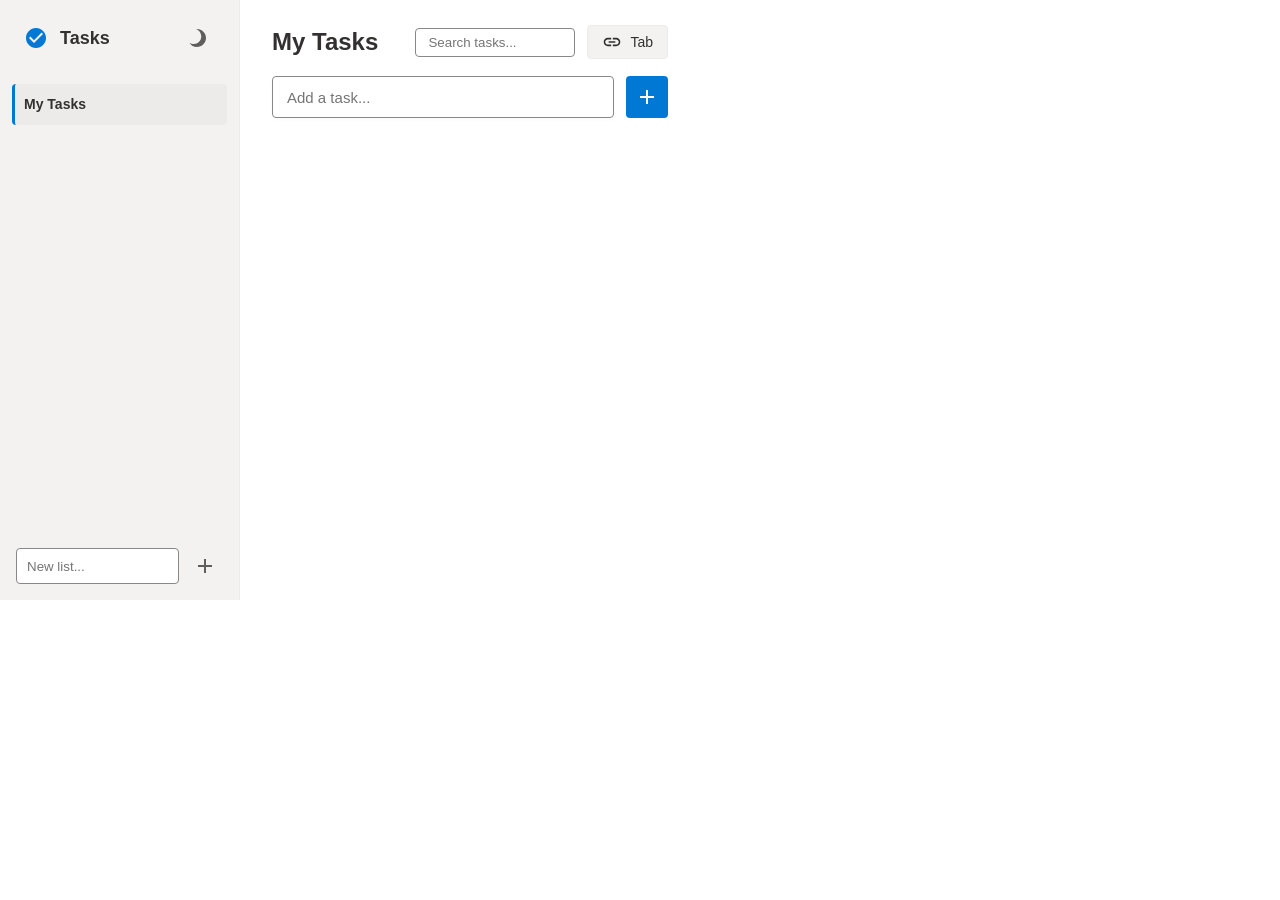
<file: index.html>
<!DOCTYPE html>
<html lang="en">
<head>
  <meta charset="UTF-8">
  <meta name="viewport" content="width=device-width, initial-scale=1.0">
  <title>Tasks</title>
  <link rel="stylesheet" href="styles.css">
  <!-- Use standard system fonts mirroring Google's Roboto/Product Sans -->
</head>
<body class="light-mode">
  <div id="app-container">
    
    <!-- Sidebar / Views Menu -->
    <aside id="sidebar">
      <div class="sidebar-header">
        <div class="logo">
          <svg width="24" height="24" viewBox="0 0 24 24" fill="none" xmlns="http://www.w3.org/2000/svg">
            <path fill-rule="evenodd" clip-rule="evenodd" d="M12 2C6.48 2 2 6.48 2 12C2 17.52 6.48 22 12 22C17.52 22 22 17.52 22 12C22 6.48 17.52 2 12 2ZM10 17L5 12L6.41 10.59L10 14.17L17.59 6.58L19 8L10 17Z" fill="currentColor"/>
          </svg>
          <h2>Tasks</h2>
        </div>
        <button id="theme-toggle" class="icon-btn" title="Toggle Dark Mode">
          <svg width="24" height="24" viewBox="0 0 24 24" fill="none" xmlns="http://www.w3.org/2000/svg"><path d="M12 21C16.9706 21 21 16.9706 21 12C21 7.02944 16.9706 3 12 3C11.6669 3 11.3384 3.01815 11.0156 3.05353C14.07 4.14811 16.25 7.10091 16.25 10.5C16.25 14.6421 12.8921 18 8.75 18C7.15178 18 5.67027 17.4988 4.45785 16.6577C5.93291 19.3134 8.76101 21 12 21Z" fill="currentColor"/></svg>
        </button>
      </div>
      
      <div class="views-list" id="views-list">
        <!-- Lists injected here by JS -->
      </div>
      
      <div class="add-view-container">
        <input type="text" id="new-view-input" placeholder="New list...">
        <button id="add-view-btn" class="icon-btn">
          <svg width="24" height="24" viewBox="0 0 24 24" fill="currentColor"><path d="M19 13h-6v6h-2v-6H5v-2h6V5h2v6h6v2z"/></svg>
        </button>
      </div>
    </aside>

    <!-- Main Content -->
    <main id="main-content">
      <header class="main-header">
        <h1 id="current-view-title">My Tasks</h1>
        <div class="header-actions">
          <div class="search-container">
            <input type="text" id="search-input" placeholder="Search tasks...">
          </div>
          <button id="quick-add-tab-btn" class="action-btn" title="Save Current Tab">
            <svg width="20" height="20" viewBox="0 0 24 24" fill="currentColor"><path d="M3.9 12c0-1.71 1.39-3.1 3.1-3.1h4V7H7c-2.76 0-5 2.24-5 5s2.24 5 5 5h4v-1.9H7c-1.71 0-3.1-1.39-3.1-3.1zM8 13h8v-2H8v2zm9-6h-4v1.9h4c1.71 0 3.1 1.39 3.1 3.1s-1.39 3.1-3.1 3.1h-4V17h4c2.76 0 5-2.24 5-5s-2.24-5-5-5z"/></svg>
            Tab
          </button>
        </div>
      </header>

      <div class="task-input-container">
        <input type="text" id="new-task-input" placeholder="Add a task...">
        <button id="add-task-btn" class="fab-btn">
          <svg width="24" height="24" viewBox="0 0 24 24" fill="currentColor"><path d="M19 13h-6v6h-2v-6H5v-2h6V5h2v6h6v2z"/></svg>
        </button>
      </div>

      <!-- Task Details Editor Overlay (Hidden by default) -->
      <div id="task-editor-overlay" class="overlay hidden">
        <div class="editor-modal">
          <div class="editor-header">
            <input type="text" id="editor-title" placeholder="Task Name">
            <button id="close-editor-btn" class="icon-btn"><svg width="24" height="24" viewBox="0 0 24 24" fill="currentColor"><path d="M19 6.41L17.59 5 12 10.59 6.41 5 5 6.41 10.59 12 5 17.59 6.41 19 12 13.41 17.59 19 19 17.59 13.41 12z"/></svg></button>
          </div>
          <div class="editor-body">
            <div class="form-group">
              <label>Deadline</label>
              <input type="datetime-local" id="editor-deadline">
            </div>
            <div class="form-group">
              <label>Linked URL</label>
              <input type="url" id="editor-url" placeholder="https://...">
            </div>
            <div class="form-group">
              <label>Subtasks</label>
              <div id="subtasks-container">
                <!-- Subtasks injected here -->
              </div>
              <div class="add-subtask-row">
                <input type="text" id="new-subtask-input" placeholder="Add subtask...">
                <button id="add-subtask-btn" class="text-btn">Add</button>
              </div>
            </div>
          </div>
          <div class="editor-footer">
            <button id="save-task-btn" class="primary-btn">Done</button>
          </div>
        </div>
      </div>

      <div class="tasks-container" id="tasks-list">
        <!-- Tasks injected here by JS -->
      </div>
    </main>

  </div>
  
  <script src="popup.js"></script>
</body>
</html>
</file>
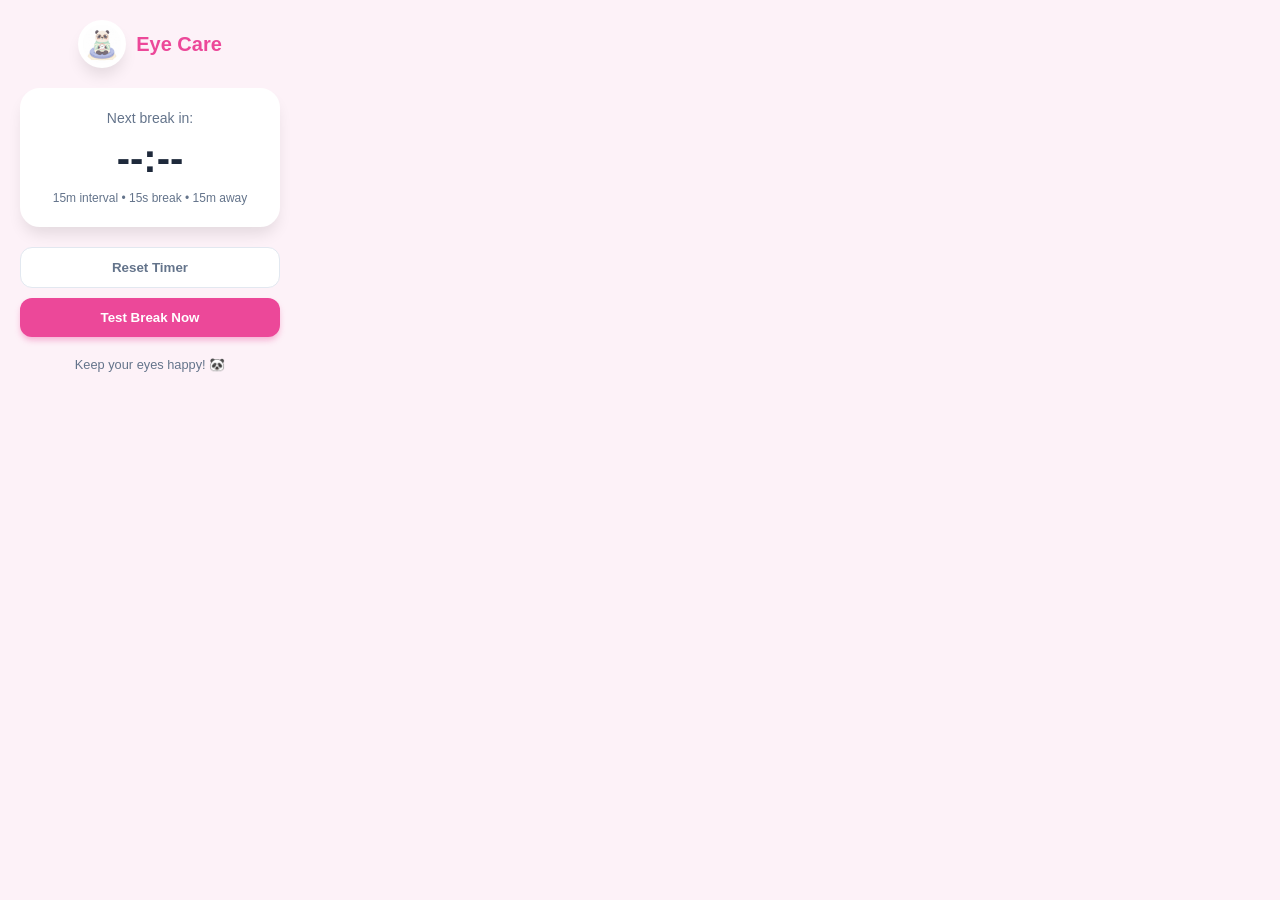
<file: eye-well-being/popup/popup.html>
<!DOCTYPE html>
<html lang="en">
<head>
  <meta charset="UTF-8">
  <meta name="viewport" content="width=device-width, initial-scale=1.0">
  <title>Eye Care 15-15-15</title>
  <link rel="stylesheet" href="popup.css">
</head>
<body>
  <div class="popup-container">
    <div class="header">
      <img src="../assets/panda.png" alt="Panda Mascot" class="mascot">
      <h1>Eye Care</h1>
    </div>
    
    <div class="status-card">
      <p class="status-label">Next break in:</p>
      <div id="countdown" class="countdown">--:--</div>
      <p class="rule-hint">15m interval • 15s break • 15m away</p>
    </div>

    <div class="actions">
      <button id="skip-btn" class="secondary-btn">Reset Timer</button>
      <button id="test-btn" class="primary-btn">Test Break Now</button>
    </div>

    <div class="footer">
      <p>Keep your eyes happy! 🐼</p>
    </div>
  </div>
  <script src="popup.js"></script>
</body>
</html>
</file>
<file: styles.css>
:root {
  /* Microsoft Fluent UI Light Theme Variables */
  --ms-primary: #0078D4;
  --ms-primary-hover: #106ebe;
  --ms-primary-content: #ffffff;
  --ms-primary-bg-hover: #f3f2f1;

  --ms-surface: #ffffff;
  --ms-surface-alt: #faf9f8;
  --ms-surface-sidebar: #f3f2f1;
  --ms-surface-hover: #edebe9;
  
  --ms-text-primary: #323130;
  --ms-text-secondary: #605e5c;
  
  --ms-border: #edebe9;
  --ms-border-input: #8a8886;
  
  --ms-error: #a4262c;
  --ms-error-bg: #fdf3f4;
  
  --ms-elevation: 0 1.6px 3.6px 0 rgba(0,0,0,0.132), 0 0.3px 0.9px 0 rgba(0,0,0,0.108);
  --ms-radius: 4px;
}

.dark-mode {
  /* Microsoft Fluent UI Dark Theme Variables */
  --ms-primary: #2899f5;
  --ms-primary-hover: #3aa0f3;
  --ms-primary-content: #ffffff;
  --ms-primary-bg-hover: #3b3a39;

  --ms-surface: #11100f;
  --ms-surface-alt: #201f1e;
  --ms-surface-sidebar: #252423;
  --ms-surface-hover: #323130;
  
  --ms-text-primary: #ffffff;
  --ms-text-secondary: #c8c6c4;
  
  --ms-border: #3b3a39;
  --ms-border-input: #8a8886;
  
  --ms-error: #f1707b;
  --ms-error-bg: #442726;
  
  --ms-elevation: 0 1.6px 3.6px 0 rgba(0,0,0,0.4), 0 0.3px 0.9px 0 rgba(0,0,0,0.3);
}

* {
  box-sizing: border-box;
  margin: 0;
  padding: 0;
}

body {
  font-family: 'Segoe UI', -apple-system, BlinkMacSystemFont, Roboto, sans-serif;
  line-height: 1.5;
  background-color: var(--ms-surface);
  color: var(--ms-text-primary);
  width: 700px;
  height: 600px;
  overflow: hidden;
  transition: background-color 0.2s, color 0.2s;
}

#app-container {
  display: flex;
  height: 100%;
}

/* --- SIDEBAR --- */
#sidebar {
  width: 240px;
  background-color: var(--ms-surface-sidebar);
  display: flex;
  flex-direction: column;
  border-right: 1px solid var(--ms-border);
}

.sidebar-header {
  padding: 20px 24px;
  display: flex;
  justify-content: space-between;
  align-items: center;
}

.logo {
  display: flex;
  align-items: center;
  gap: 12px;
  color: var(--ms-primary);
}

.logo h2 {
  font-size: 18px;
  font-weight: 600;
  color: var(--ms-text-primary);
}

.views-list {
  flex-grow: 1;
  overflow-y: auto;
  padding: 8px 12px;
}

.view-item {
  padding: 10px 12px;
  margin-bottom: 4px;
  border-radius: var(--ms-radius);
  cursor: pointer;
  font-size: 14px;
  font-weight: 400;
  color: var(--ms-text-primary);
  transition: background 0.1s;
  display: flex;
  justify-content: space-between;
  align-items: center;
}

.view-item:hover {
  background-color: var(--ms-surface-hover);
}

.view-item.active {
  background-color: var(--ms-surface-hover);
  border-left: 3px solid var(--ms-primary);
  font-weight: 600;
  padding-left: 9px; /* adjust for border */
}

.view-item .delete-view {
  display: none;
  background: none;
  border: none;
  color: var(--ms-text-secondary);
  cursor: pointer;
}

.view-item:hover .delete-view {
  display: block;
}

.view-item .delete-view:hover {
  color: var(--ms-error);
}

.add-view-container {
  padding: 16px;
  display: flex;
  gap: 8px;
}

#new-view-input {
  width: 100%;
  padding: 8px 10px;
  border-radius: var(--ms-radius);
  border: 1px solid var(--ms-border-input);
  background: var(--ms-surface);
  color: var(--ms-text-primary);
  font-family: inherit;
}
#new-view-input:focus {
  border-color: var(--ms-primary);
  outline: none;
}

/* --- MAIN CONTENT --- */
#main-content {
  flex-grow: 1;
  display: flex;
  flex-direction: column;
  position: relative;
  background-color: var(--ms-surface);
}

.main-header {
  padding: 24px 32px 16px 32px;
  display: flex;
  justify-content: space-between;
  align-items: center;
}

.main-header h1 {
  font-size: 24px;
  font-weight: 600;
  white-space: nowrap;
  overflow: hidden;
  text-overflow: ellipsis;
}

.header-actions {
  display: flex;
  gap: 12px;
  align-items: center;
}

#search-input {
  padding: 6px 12px;
  border-radius: var(--ms-radius);
  border: 1px solid var(--ms-border-input);
  background: var(--ms-surface);
  color: var(--ms-text-primary);
  width: 160px;
  font-family: inherit;
}
#search-input:focus {
  border-color: var(--ms-primary);
  outline: none;
}

.task-input-container {
  padding: 0 32px 24px 32px;
  display: flex;
  gap: 12px;
}

#new-task-input {
  flex-grow: 1;
  padding: 10px 14px;
  border-radius: var(--ms-radius);
  border: 1px solid var(--ms-border-input);
  background: var(--ms-surface);
  color: var(--ms-text-primary);
  font-size: 15px;
  font-family: inherit;
  box-shadow: 0 2px 4px rgba(0,0,0,0.02);
}
#new-task-input:focus {
  border-color: var(--ms-primary);
  outline: 1px solid var(--ms-primary);
}

.fab-btn {
  background-color: var(--ms-primary);
  color: var(--ms-primary-content);
  border: none;
  border-radius: var(--ms-radius);
  width: 42px;
  height: 42px;
  display: flex;
  justify-content: center;
  align-items: center;
  cursor: pointer;
  transition: background 0.1s;
}

.fab-btn:hover {
  background-color: var(--ms-primary-hover);
}

.tasks-container {
  flex-grow: 1;
  overflow-y: auto;
  padding: 0 32px 32px 32px;
}

/* --- TASK ITEMS --- */
.task-item {
  display: flex;
  align-items: center;
  justify-content: space-between;
  padding: 14px 12px;
  margin-bottom: 8px;
  background-color: var(--ms-surface);
  border: 1px solid var(--ms-border);
  border-radius: var(--ms-radius);
  cursor: pointer;
  transition: box-shadow 0.1s, border-color 0.1s;
}
.task-item:hover {
  box-shadow: var(--ms-elevation);
  border-color: var(--ms-surface-hover);
}

.task-item.draggable {
  user-drag: element;
  -webkit-user-drag: element;
}

.task-main-info {
  display: flex;
  align-items: center;
  gap: 16px;
  flex-grow: 1;
}

.task-checkbox {
  appearance: none;
  width: 20px;
  height: 20px;
  border: 1.5px solid var(--ms-text-secondary);
  border-radius: 50%; /* Circle checkboxes for Microsoft To Do style */
  cursor: pointer;
  position: relative;
  flex-shrink: 0;
}

.task-checkbox:checked {
  background-color: var(--ms-primary);
  border-color: var(--ms-primary);
}

.task-checkbox:checked::after {
  content: '';
  position: absolute;
  left: 6px;
  top: 3px;
  width: 4px;
  height: 9px;
  border: solid var(--ms-primary-content);
  border-width: 0 2px 2px 0;
  transform: rotate(45deg);
}

.task-title {
  font-size: 15px;
  font-weight: 400;
  color: var(--ms-text-primary);
}

.task-title.completed {
  text-decoration: line-through;
  color: var(--ms-text-secondary);
}

.task-meta {
  display: flex;
  align-items: center;
  gap: 12px;
  font-size: 12px;
  color: var(--ms-text-secondary);
  margin-top: 4px;
}

.meta-chip {
  display: flex;
  align-items: center;
  gap: 6px;
}

.meta-chip.overdue {
  color: var(--ms-error);
  font-weight: 500;
}

.task-actions {
  display: flex;
  gap: 4px;
  opacity: 0.2;
  transition: opacity 0.2s;
}

.task-item:hover .task-actions {
  opacity: 1;
}

/* --- OVERLAY EDITOR --- */
.overlay {
  position: absolute;
  top: 0;
  left: 0;
  width: 100%;
  height: 100%;
  background: rgba(0,0,0,0.5);
  display: flex;
  justify-content: center;
  align-items: center;
  z-index: 100;
}

.overlay.hidden {
  display: none;
}

.editor-modal {
  background: var(--ms-surface);
  width: 440px;
  border-radius: var(--ms-radius);
  box-shadow: var(--ms-elevation);
  display: flex;
  flex-direction: column;
}

.editor-header {
  padding: 20px 24px;
  display: flex;
  justify-content: space-between;
  align-items: center;
  border-bottom: 1px solid var(--ms-border);
}

#editor-title {
  font-size: 18px;
  border: none;
  background: transparent;
  color: var(--ms-text-primary);
  font-weight: 600;
  flex-grow: 1;
  font-family: inherit;
}
#editor-title:focus {
  outline: none;
}

.editor-body {
  padding: 24px;
  display: flex;
  flex-direction: column;
  gap: 20px;
  max-height: 400px;
  overflow-y: auto;
}

.form-group {
  display: flex;
  flex-direction: column;
  gap: 8px;
}

.form-group label {
  font-size: 14px;
  font-weight: 600;
  color: var(--ms-text-primary);
}

.form-group input {
  padding: 8px 12px;
  border-radius: var(--ms-radius);
  border: 1px solid var(--ms-border-input);
  background: var(--ms-surface);
  color: var(--ms-text-primary);
  font-family: inherit;
}
.form-group input:focus {
  border-color: var(--ms-primary);
  outline: none;
}

#subtasks-container {
  display: flex;
  flex-direction: column;
  gap: 12px;
}

.subtask-item {
  display: flex;
  align-items: center;
  gap: 12px;
  font-size: 14px;
}

.add-subtask-row {
  display: flex;
  margin-top: 4px;
  gap: 8px;
}

.add-subtask-row input {
  flex-grow: 1;
}

.editor-footer {
  padding: 16px 24px;
  border-top: 1px solid var(--ms-border);
  display: flex;
  justify-content: flex-end;
  background-color: var(--ms-surface-alt);
}

/* --- BUTTONS --- */
.icon-btn {
  background: none;
  border: none;
  color: var(--ms-text-secondary);
  cursor: pointer;
  padding: 6px;
  border-radius: var(--ms-radius);
  display: flex;
  transition: background 0.1s, color 0.1s;
}
.icon-btn:hover { 
  background: var(--ms-surface-hover); 
  color: var(--ms-text-primary);
}

.action-btn {
  background: var(--ms-surface-sidebar);
  color: var(--ms-text-primary);
  border: 1px solid var(--ms-border);
  padding: 6px 14px;
  border-radius: var(--ms-radius);
  font-size: 14px;
  font-weight: 500;
  display: flex;
  align-items: center;
  gap: 8px;
  cursor: pointer;
  transition: background 0.1s;
  font-family: inherit;
}
.action-btn:hover {
  background: var(--ms-surface-hover);
}

.primary-btn {
  background: var(--ms-primary);
  color: var(--ms-primary-content);
  border: none;
  padding: 8px 24px;
  border-radius: var(--ms-radius);
  font-weight: 600;
  font-size: 14px;
  cursor: pointer;
  transition: background 0.1s;
}
.primary-btn:hover {
  background: var(--ms-primary-hover);
}

.text-btn {
  background: none;
  border: none;
  color: var(--ms-primary);
  font-weight: 600;
  cursor: pointer;
  padding: 6px 12px;
  border-radius: var(--ms-radius);
}
.text-btn:hover {
  background: var(--ms-primary-bg-hover);
}

/* Scrollbar styling */
::-webkit-scrollbar {
  width: 8px;
}
::-webkit-scrollbar-track {
  background: transparent;
}
::-webkit-scrollbar-thumb {
  background: var(--ms-border-input);
  border-radius: 4px;
}
::-webkit-scrollbar-thumb:hover {
  background: var(--ms-text-secondary);
}
</file>
<file: eye-well-being/popup/popup.css>
/* Eye Care Popup Styles */
:root {
  --primary-pink: #ec4899;
  --secondary-pink: #fdf2f8;
  --text-dark: #1e293b;
  --text-muted: #64748b;
  --bg-white: #ffffff;
  --shadow: 0 10px 15px -3px rgba(0, 0, 0, 0.1);
}

* {
  margin: 0;
  padding: 0;
  box-sizing: border-box;
}

body {
  font-family: 'Inter', -apple-system, BlinkMacSystemFont, 'Segoe UI', Roboto, sans-serif;
  width: 300px;
  background-color: var(--secondary-pink);
  color: var(--text-dark);
  border-radius: 20px;
}

.popup-container {
  padding: 20px;
  text-align: center;
}

.header {
  display: flex;
  align-items: center;
  justify-content: center;
  gap: 10px;
  margin-bottom: 20px;
}

.mascot {
  width: 48px;
  height: 48px;
  background: white;
  border-radius: 50%;
  padding: 5px;
  box-shadow: var(--shadow);
}

h1 {
  font-size: 1.25rem;
  font-weight: 800;
  color: var(--primary-pink);
}

.status-card {
  background: white;
  padding: 20px;
  border-radius: 20px;
  box-shadow: var(--shadow);
  margin-bottom: 20px;
  border: 2px solid white;
}

.status-label {
  font-size: 0.875rem;
  color: var(--text-muted);
  margin-bottom: 5px;
}

.countdown {
  font-size: 2.5rem;
  font-weight: 800;
  color: var(--text-dark);
  margin: 10px 0;
}

.rule-hint {
  font-size: 0.75rem;
  color: var(--text-muted);
}

.actions {
  display: flex;
  flex-direction: column;
  gap: 10px;
}

button {
  width: 100%;
  padding: 12px;
  border-radius: 12px;
  font-weight: 600;
  cursor: pointer;
  transition: all 0.2s ease;
  border: none;
}

.primary-btn {
  background: var(--primary-pink);
  color: white;
  box-shadow: 0 4px 6px -1px rgba(236, 72, 153, 0.4);
}

.primary-btn:hover {
  background: #db2777;
  transform: translateY(-1px);
}

.secondary-btn {
  background: #ffffff;
  color: var(--text-muted);
  border: 1px solid #e2e8f0;
}

.secondary-btn:hover {
  background: #f8fafc;
  color: var(--text-dark);
}

.footer {
  margin-top: 20px;
  font-size: 0.8rem;
  color: var(--text-muted);
}
</file>
